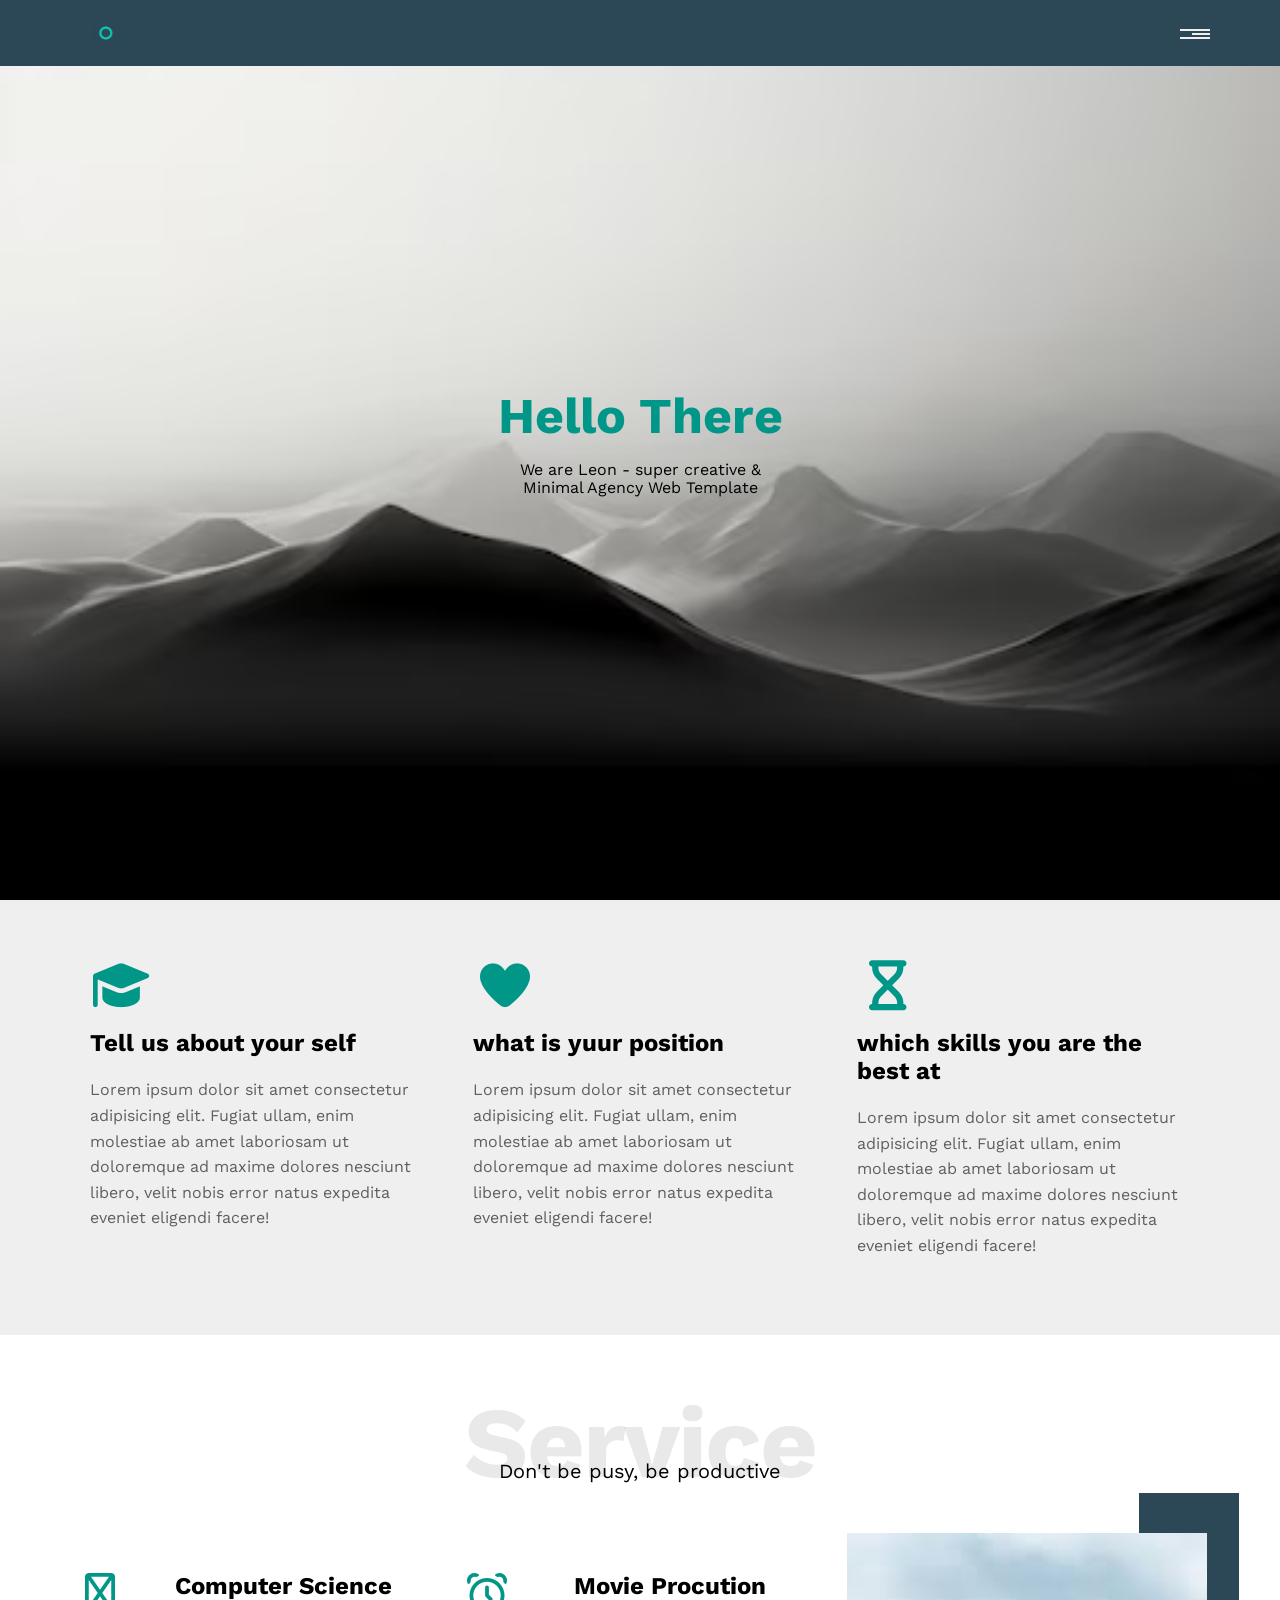
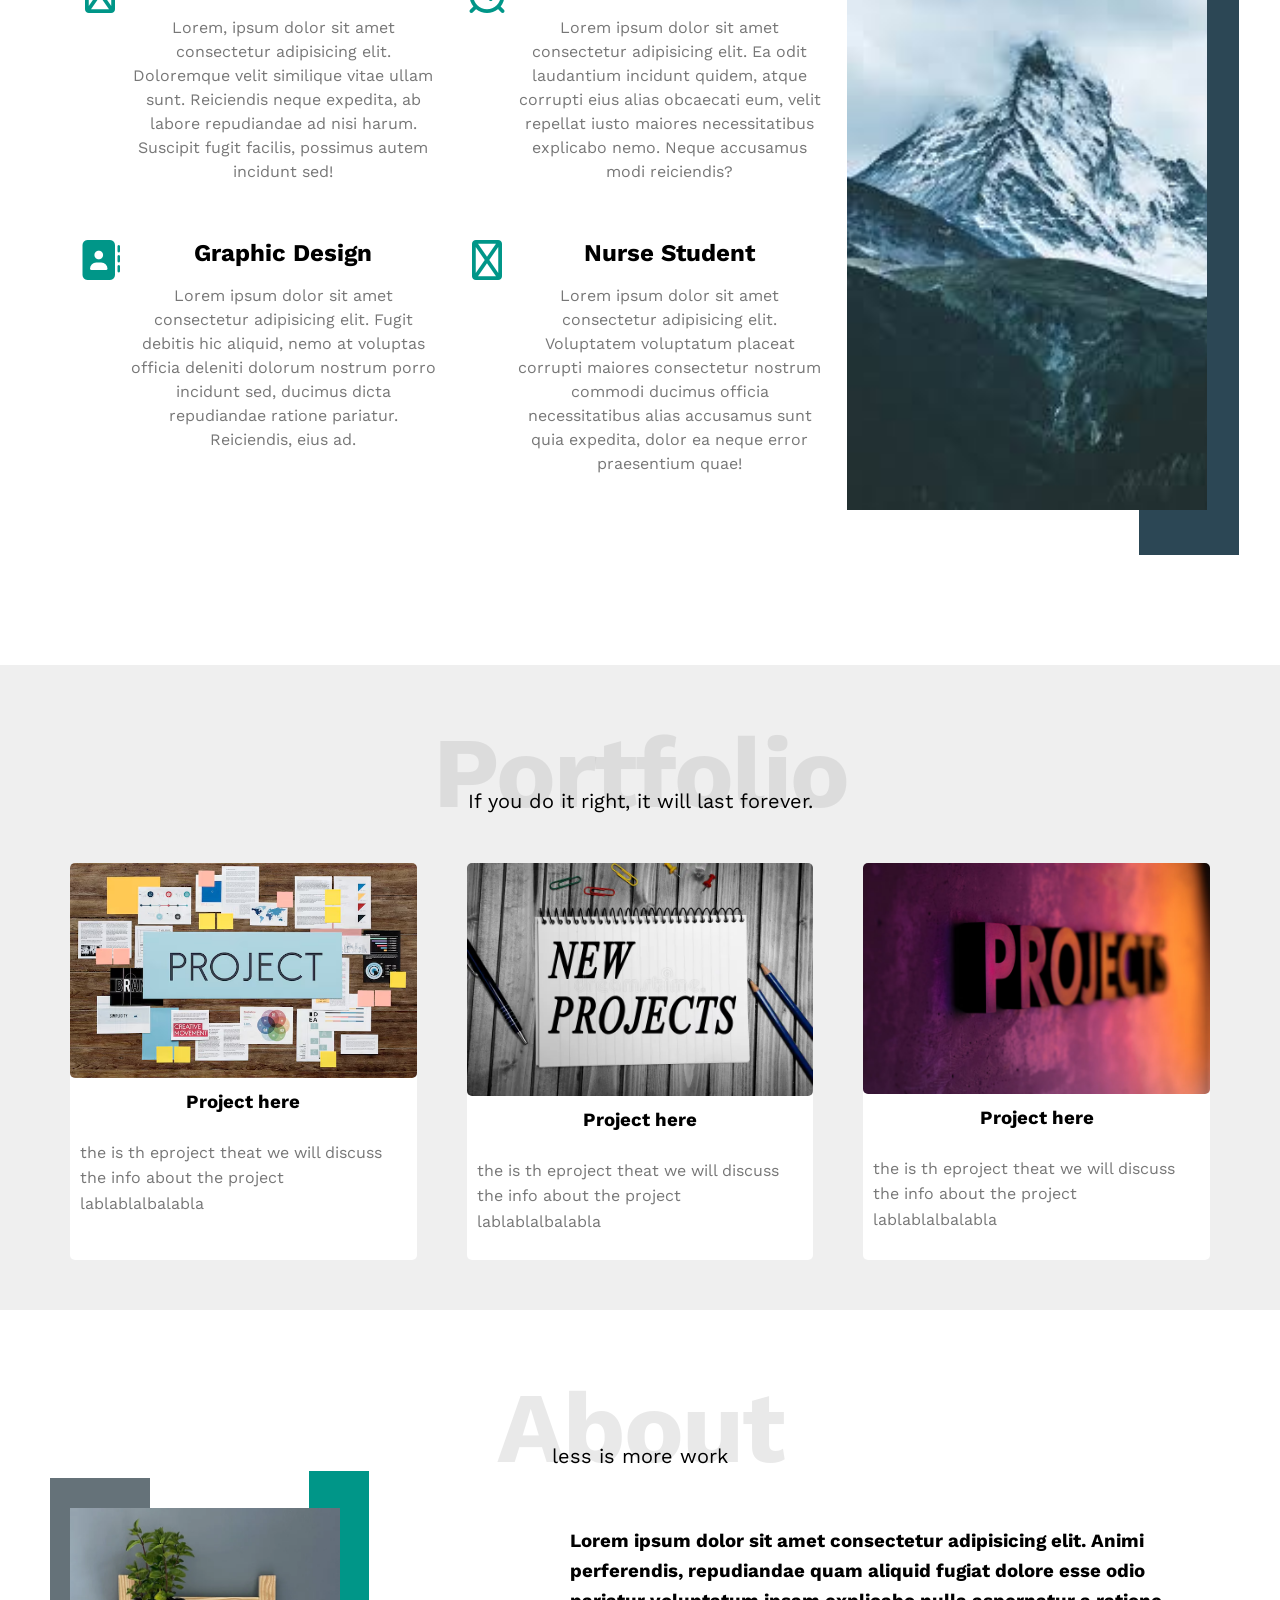
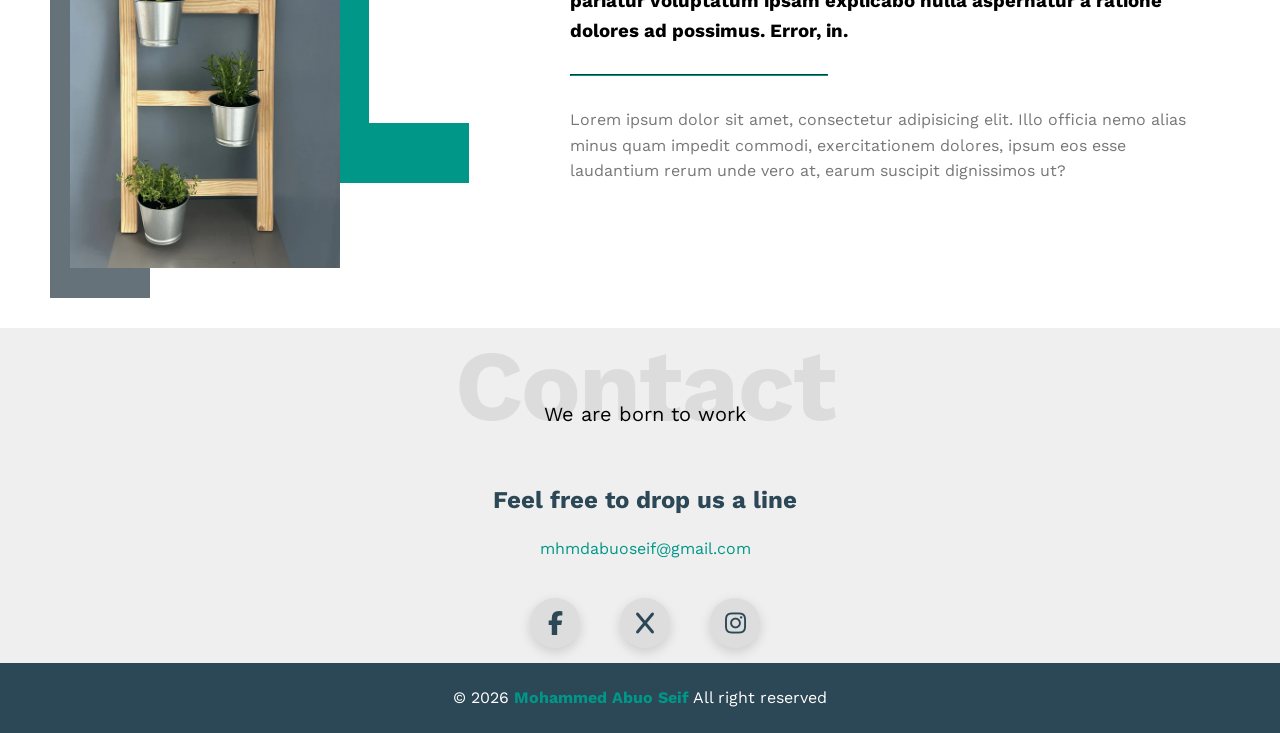
<file: index.html>
<!DOCTYPE html>
<html lang="en">
<head>
    <meta charset="UTF-8">
    <meta name="viewport" content="width=device-width, initial-scale=1.0">
    <title>Leon Template</title>
    <!-- Render All Element Normaly  -->
    <link rel="stylesheet" href="Css/normalize.css">

    <!-- Main file Css -->
     <link rel="stylesheet" href="Css/leon.css">
    
     <!-- Font Awosem -->
      <link rel="stylesheet" href="Css/all.min.css">

    <!-- Google Fonts Work Sans-->
     <link rel="preconnect" href="https://fonts.googleapis.com">
    <link rel="preconnect" href="https://fonts.gstatic.com" crossorigin>
    <link href="https://fonts.googleapis.com/css2?family=Work+Sans:ital,wght@0,100..900;1,100..900&display=swap" rel="stylesheet">

</head>
<body>
    <!-- start header -->
    <div class="header">
        <div class="container">
            <img src="Image/logo.png" alt="" class="logo">
            <div class="links">
                <span class="icon">
                    <span></span>
                    <span></span>
                    <span></span>
                </span>
                <ul>
                    <li><a href="#services">services</a></li>
                    <li><a href="#portfolio">Portfolio</a></li>
                    <li><a href="#about">About</a></li>
                    <li><a href="#contact">Contact</a></li>
                </ul>
            </div>
        </div>
    </div>
    <!-- end header -->

    <!-- Landing -->
     <div class="landing">
        <div class="intro-text">
            <h1>Hello There</h1>
            <p>We are Leon - super creative & Minimal Agency Web Template   </p>
        </div>
     </div>
     <!-- End Landing -->

     <!-- Feature -->
      <div class="feature">
        <div class="container">
            <div class="box">
                <i class="fa fa-graduation-cap" aria-hidden="true"></i>
                <h2>Tell us about your self</h2>
                <p>Lorem ipsum dolor sit amet consectetur adipisicing elit. Fugiat ullam, enim molestiae ab amet laboriosam ut doloremque ad maxime dolores nesciunt libero, velit nobis error natus expedita eveniet eligendi facere!</p>
            </div>
            <div class="box">
                <i class="fa fa-heart" aria-hidden="true"></i>
                <h2>what is yuur position</h2>
                <p>Lorem ipsum dolor sit amet consectetur adipisicing elit. Fugiat ullam, enim molestiae ab amet laboriosam ut doloremque ad maxime dolores nesciunt libero, velit nobis error natus expedita eveniet eligendi facere!</p>
            
            </div>
            <div class="box">
                <i class="fa fa-hourglass" aria-hidden="true"></i>
                <h2>which skills you are the best at </h2>
                <p>Lorem ipsum dolor sit amet consectetur adipisicing elit. Fugiat ullam, enim molestiae ab amet laboriosam ut doloremque ad maxime dolores nesciunt libero, velit nobis error natus expedita eveniet eligendi facere!</p>
            </div>
        </div>
      </div>
      <!-- end Feature -->
      
      <!-- Start Services Section -->
       <div class="services" id="services">
        <div class="container">
            <h2 class="special-header">Service</h2>
            <p>Don't be pusy, be productive</p>

            <div class="service-content">
                <div class="col">
                    <!-- start service -->
                     <div class="ser">
                        <i class="fa-sharp fa-regular fa-marker"></i>
                        <div class="text">
                            <h2>Computer Science</h2>
                            <p>Lorem, ipsum dolor sit amet consectetur adipisicing elit. Doloremque velit similique vitae ullam sunt. Reiciendis neque expedita, ab labore repudiandae ad nisi harum. Suscipit fugit facilis, possimus autem incidunt sed!</p>
                        </div>
                     </div>
                    <!-- end service -->

                     <!-- start service -->
                     <div class="ser">
                        <i class="fa-sharp-duotone fa-solid fa-address-book"></i>
                        
                        <div class="text">
                            <h2>Graphic Design</h2>
                            <p>Lorem ipsum dolor sit amet consectetur adipisicing elit. Fugit debitis hic aliquid, nemo at voluptas officia deleniti dolorum nostrum porro incidunt sed, ducimus dicta repudiandae ratione pariatur. Reiciendis, eius ad.</p>
                        </div>
                     </div>
                    <!-- end service -->
                </div>
                <div class="col">
                    <!-- start service -->
                     <div class="ser">
                        <i class="fa-sharp-duotone fa-regular fa-alarm-clock"></i>
                        <div class="text">
                            <h2>Movie Procution</h2>
                            <p>Lorem ipsum dolor sit amet consectetur adipisicing elit. Ea odit laudantium incidunt quidem, atque corrupti eius alias obcaecati eum, velit repellat iusto maiores necessitatibus explicabo nemo. Neque accusamus modi reiciendis?</p>
                        </div>
                     </div>
                    <!-- end service -->

                     <!-- start service -->
                     <div class="ser">
                        <i class="fa-slab fa-regular fa-anchor"></i>
                        <div class="text">
                            <h2>Nurse Student</h2>
                            <p>Lorem ipsum dolor sit amet consectetur adipisicing elit. Voluptatem voluptatum placeat corrupti maiores consectetur nostrum commodi ducimus officia necessitatibus alias accusamus sunt quia expedita, dolor ea neque error praesentium quae!</p>
                        </div>
                     </div>
                    <!-- end service -->
                </div>
                <div class="col image-column">
                    <div class="image">
                        <img src="Image/images.jpg" alt="">
                    </div>
                </div>
        </div>
       </div>
       </div>
      <!-- End Service Section -->

      <!-- portofolio Section -->
       <div class="portfolio" id="portfolio">
        <div class="container">
            <h2 class="special-header">Portfolio</h2>
            <p>If you do it right, it will last forever.</p>
            <div class="portfolio-content">
            <div class="card">
                <div class="imagecard">
                    <img src="Image/portfolio1.avif" alt="">
                </div>
                <div class="info">
                    <h3>Project here </h3>
                    <p>the is th eproject theat we will discuss the info about the project lablablalbalabla</p>
                </div>
            </div>
            <div class="card">
                <div class="imagecard">
                    <img src="Image/portfolio4.webp" alt="">
                </div>
                <div class="info">
                    <h3>Project here </h3>
                    <p>the is th eproject theat we will discuss the info about the project lablablalbalabla</p>
                </div>
            </div>
            <div class="card">
                <div class="imagecard">
                    <img src="Image/portfolio3.avif" alt="">
                </div>
                <div class="info">
                    <h3>Project here </h3>
                    <p>the is th eproject theat we will discuss the info about the project lablablalbalabla</p>
                </div>
            </div>
        </div>
       </div>
       </div>

      <!-- End Portfolio Section -->
       <!-- About Section -->
        <div class="about" id="about">
        <div class="container">
            <h2 class="special-header">About</h2>
            <p>less is more work</p>
            <div class="about-content">
            
                <div class="imageabout">
                    <img src="Image/indorPlanet.webp" alt="">
                </div>
                <div class="text">
                    <h3>Lorem ipsum dolor sit amet consectetur adipisicing elit. Animi perferendis, repudiandae quam aliquid fugiat dolore esse odio pariatur voluptatum ipsam explicabo nulla aspernatur a ratione dolores ad possimus. Error, in.</h3>
                    <hr>
                    <p>Lorem ipsum dolor sit amet, consectetur adipisicing elit. Illo officia nemo alias minus quam impedit commodi, exercitationem dolores, ipsum eos esse laudantium rerum unde vero at, earum suscipit dignissimos ut?</p>

                </div>
        </div>
       </div>
        <!-- End About Section -->

        <!-- Contact -->
         <div class="contact" id="contact">
            <div class="container">
              <h2 class="special-header">Contact</h2>
            <p>We are born to work</p>
            <div class="contactinfo">
                <h2 class="text">Feel free to drop us a line</h2>
                <a href="mailto:mhmdabuoseif@gmail.com?subject=portfoloi" class="link">mhmdabuoseif@gmail.com</a>
                <div class="logo">
                    <a href=""><i class="fa-brands fa-facebook-f"></i></a>
                    <a href=""><i class="fa-sharp fa-solid fa-x"></i></a>
                    <a href=""><i class="fa-brands fa-instagram"></i></a>
                </div>
            </div>
            </div>
         </div>
         <!-- End About -->

         <!-- footer -->
          <div class="footer">
            <p>
            &copy 2026 <span>Mohammed Abuo Seif</span> All right reserved
          </p>
          </div>
          <!-- end footer -->



          <!-- js file -->
           <script src="js/main.js"></script>
</body>
</html>
</file>
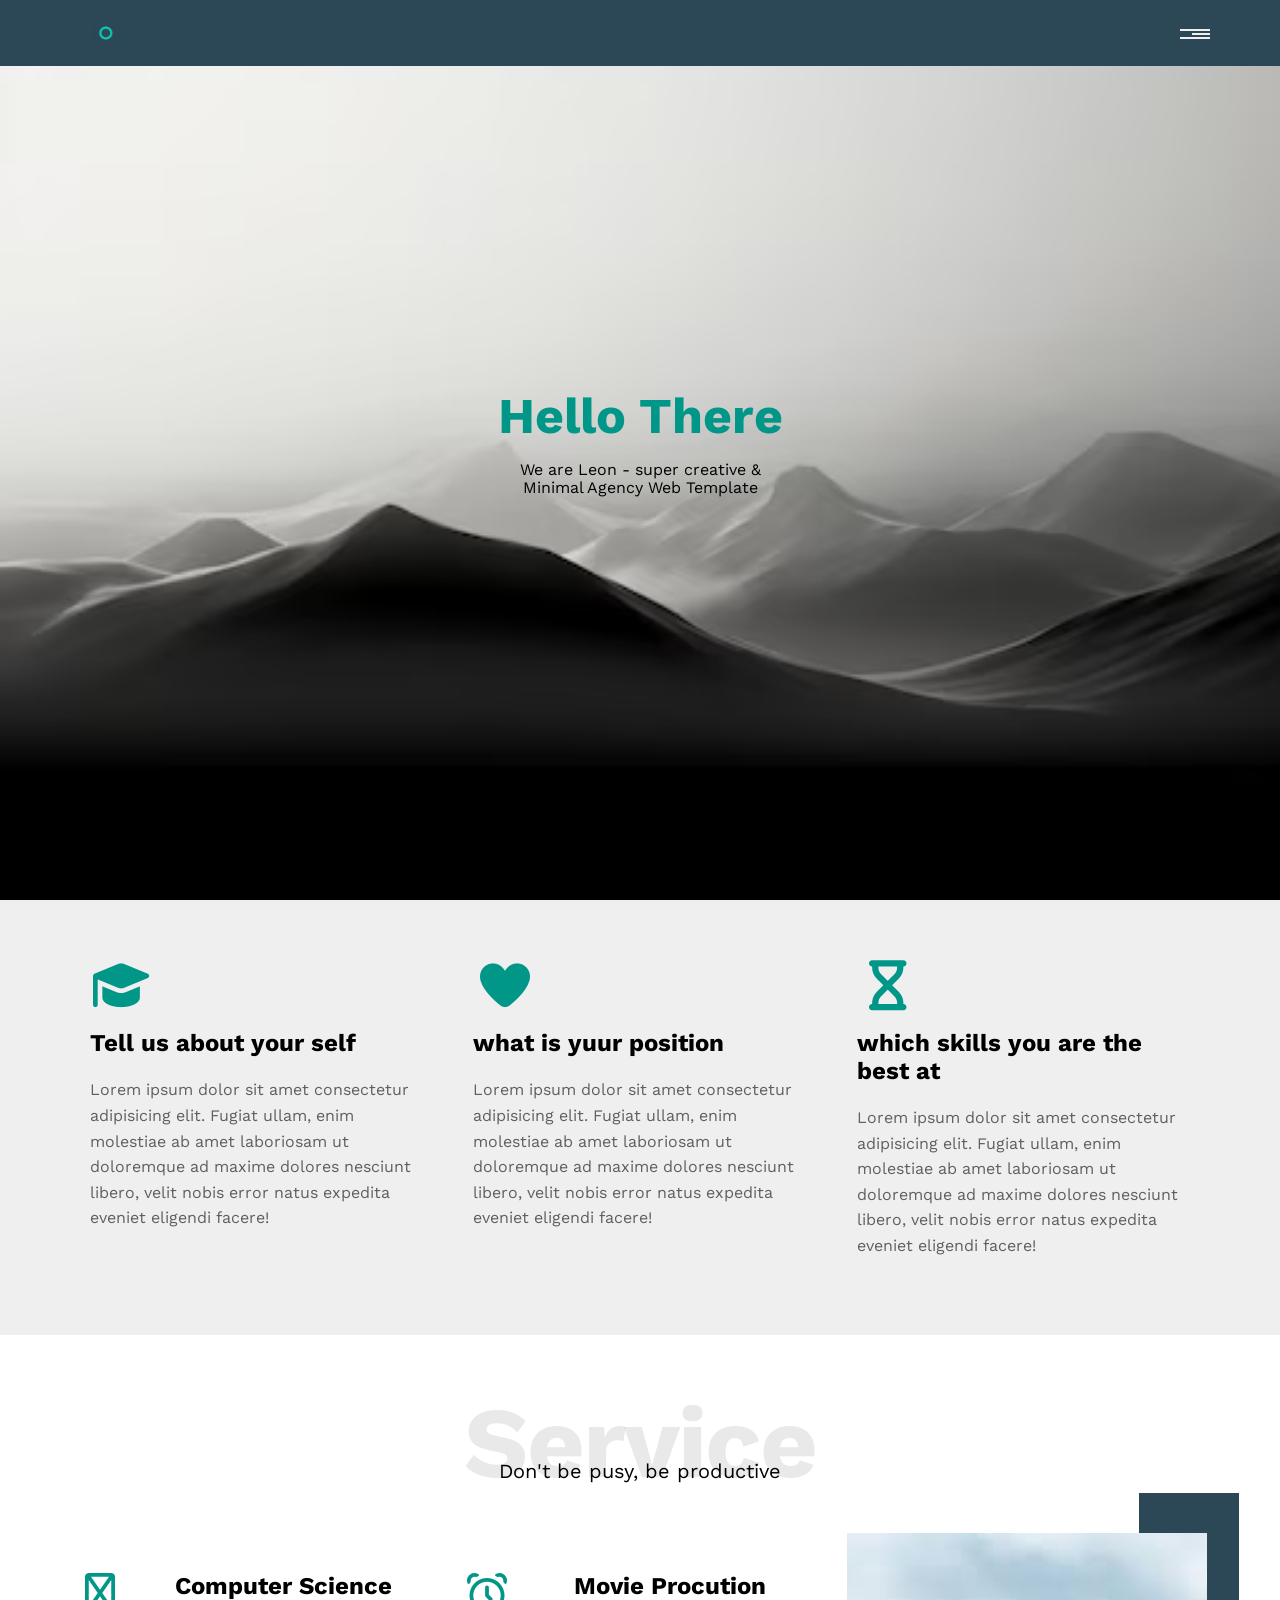
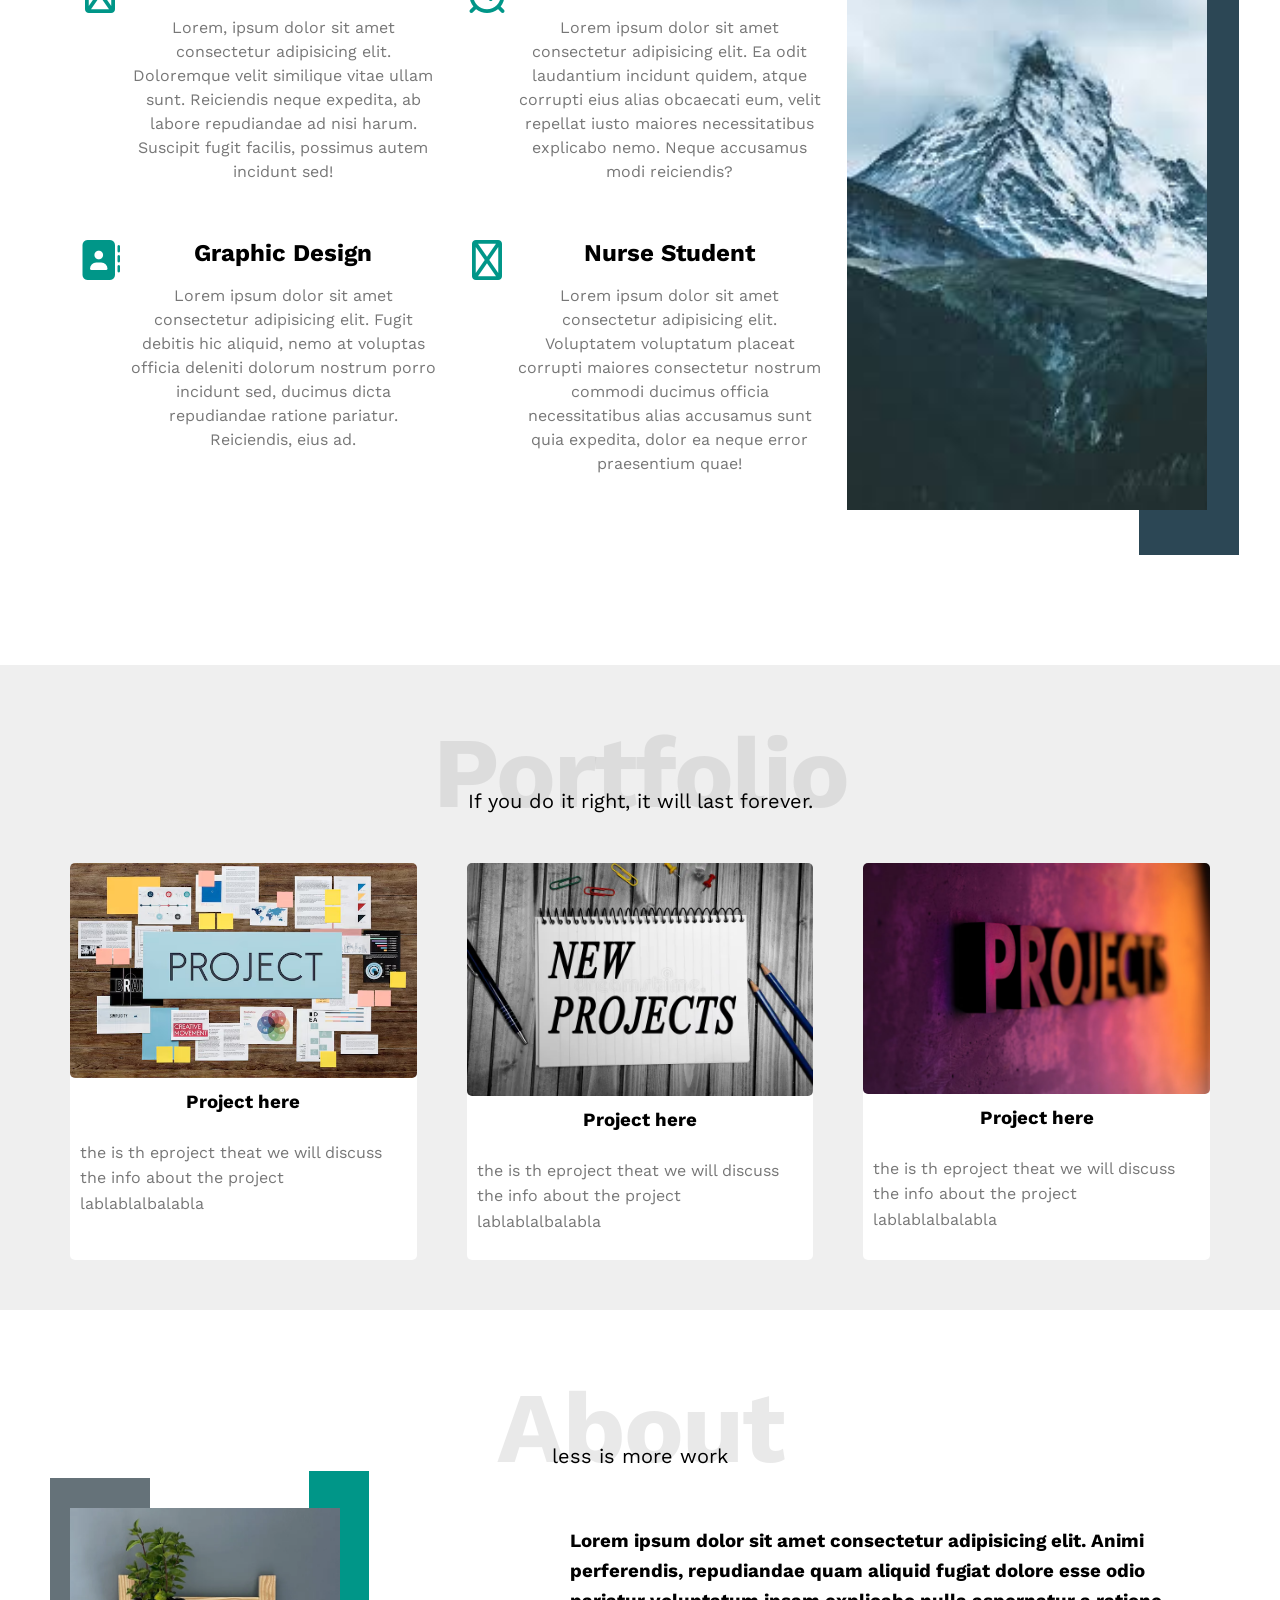
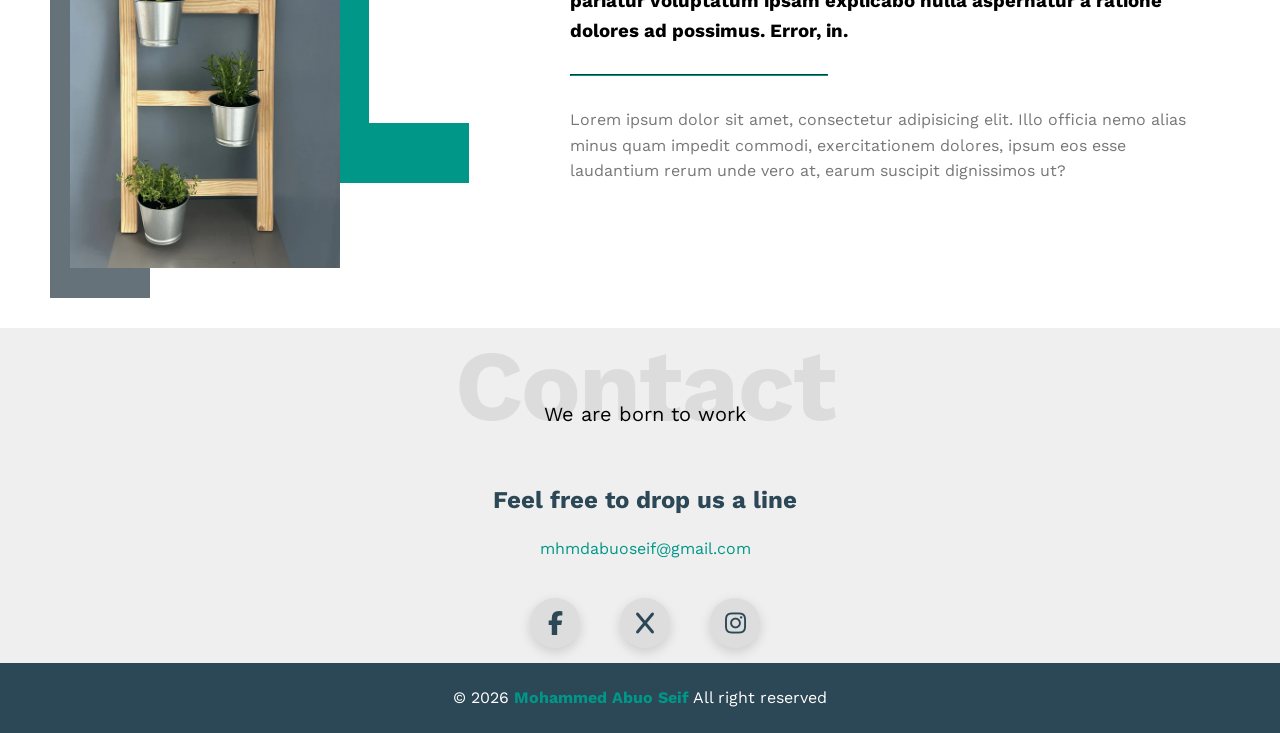
<file: Html/index.html>
<!DOCTYPE html>
<html lang="en">
<head>
    <meta charset="UTF-8">
    <meta name="viewport" content="width=device-width, initial-scale=1.0">
    <title>Leon Template</title>
    <!-- Render All Element Normaly  -->
    <link rel="stylesheet" href="../Css/normalize.css">

    <!-- Main file Css -->
     <link rel="stylesheet" href="../Css/leon.css">
    
     <!-- Font Awosem -->
      <link rel="stylesheet" href="../Css/all.min.css">

    <!-- Google Fonts Work Sans-->
     <link rel="preconnect" href="https://fonts.googleapis.com">
    <link rel="preconnect" href="https://fonts.gstatic.com" crossorigin>
    <link href="https://fonts.googleapis.com/css2?family=Work+Sans:ital,wght@0,100..900;1,100..900&display=swap" rel="stylesheet">

</head>
<body>
    <!-- start header -->
    <div class="header">
        <div class="container">
            <img src="../Image/logo.png" alt="" class="logo">
            <div class="links">
                <span class="icon">
                    <span></span>
                    <span></span>
                    <span></span>
                </span>
                <ul>
                    <li><a href="#services">services</a></li>
                    <li><a href="#portfolio">Portfolio</a></li>
                    <li><a href="#about">About</a></li>
                    <li><a href="#contact">Contact</a></li>
                </ul>
            </div>
        </div>
    </div>
    <!-- end header -->

    <!-- Landing -->
     <div class="landing">
        <div class="intro-text">
            <h1>Hello There</h1>
            <p>We are Leon - super creative & Minimal Agency Web Template   </p>
        </div>
     </div>
     <!-- End Landing -->

     <!-- Feature -->
      <div class="feature">
        <div class="container">
            <div class="box">
                <i class="fa fa-graduation-cap" aria-hidden="true"></i>
                <h2>Tell us about your self</h2>
                <p>Lorem ipsum dolor sit amet consectetur adipisicing elit. Fugiat ullam, enim molestiae ab amet laboriosam ut doloremque ad maxime dolores nesciunt libero, velit nobis error natus expedita eveniet eligendi facere!</p>
            </div>
            <div class="box">
                <i class="fa fa-heart" aria-hidden="true"></i>
                <h2>what is yuur position</h2>
                <p>Lorem ipsum dolor sit amet consectetur adipisicing elit. Fugiat ullam, enim molestiae ab amet laboriosam ut doloremque ad maxime dolores nesciunt libero, velit nobis error natus expedita eveniet eligendi facere!</p>
            
            </div>
            <div class="box">
                <i class="fa fa-hourglass" aria-hidden="true"></i>
                <h2>which skills you are the best at </h2>
                <p>Lorem ipsum dolor sit amet consectetur adipisicing elit. Fugiat ullam, enim molestiae ab amet laboriosam ut doloremque ad maxime dolores nesciunt libero, velit nobis error natus expedita eveniet eligendi facere!</p>
            </div>
        </div>
      </div>
      <!-- end Feature -->
      
      <!-- Start Services Section -->
       <div class="services" id="services">
        <div class="container">
            <h2 class="special-header">Service</h2>
            <p>Don't be pusy, be productive</p>

            <div class="service-content">
                <div class="col">
                    <!-- start service -->
                     <div class="ser">
                        <i class="fa-sharp fa-regular fa-marker"></i>
                        <div class="text">
                            <h2>Computer Science</h2>
                            <p>Lorem, ipsum dolor sit amet consectetur adipisicing elit. Doloremque velit similique vitae ullam sunt. Reiciendis neque expedita, ab labore repudiandae ad nisi harum. Suscipit fugit facilis, possimus autem incidunt sed!</p>
                        </div>
                     </div>
                    <!-- end service -->

                     <!-- start service -->
                     <div class="ser">
                        <i class="fa-sharp-duotone fa-solid fa-address-book"></i>
                        
                        <div class="text">
                            <h2>Graphic Design</h2>
                            <p>Lorem ipsum dolor sit amet consectetur adipisicing elit. Fugit debitis hic aliquid, nemo at voluptas officia deleniti dolorum nostrum porro incidunt sed, ducimus dicta repudiandae ratione pariatur. Reiciendis, eius ad.</p>
                        </div>
                     </div>
                    <!-- end service -->
                </div>
                <div class="col">
                    <!-- start service -->
                     <div class="ser">
                        <i class="fa-sharp-duotone fa-regular fa-alarm-clock"></i>
                        <div class="text">
                            <h2>Movie Procution</h2>
                            <p>Lorem ipsum dolor sit amet consectetur adipisicing elit. Ea odit laudantium incidunt quidem, atque corrupti eius alias obcaecati eum, velit repellat iusto maiores necessitatibus explicabo nemo. Neque accusamus modi reiciendis?</p>
                        </div>
                     </div>
                    <!-- end service -->

                     <!-- start service -->
                     <div class="ser">
                        <i class="fa-slab fa-regular fa-anchor"></i>
                        <div class="text">
                            <h2>Nurse Student</h2>
                            <p>Lorem ipsum dolor sit amet consectetur adipisicing elit. Voluptatem voluptatum placeat corrupti maiores consectetur nostrum commodi ducimus officia necessitatibus alias accusamus sunt quia expedita, dolor ea neque error praesentium quae!</p>
                        </div>
                     </div>
                    <!-- end service -->
                </div>
                <div class="col image-column">
                    <div class="image">
                        <img src="../Image/images.jpg" alt="">
                    </div>
                </div>
        </div>
       </div>
       </div>
      <!-- End Service Section -->

      <!-- portofolio Section -->
       <div class="portfolio" id="portfolio">
        <div class="container">
            <h2 class="special-header">Portfolio</h2>
            <p>If you do it right, it will last forever.</p>
            <div class="portfolio-content">
            <div class="card">
                <div class="imagecard">
                    <img src="../Image/portfolio1.avif" alt="">
                </div>
                <div class="info">
                    <h3>Project here </h3>
                    <p>the is th eproject theat we will discuss the info about the project lablablalbalabla</p>
                </div>
            </div>
            <div class="card">
                <div class="imagecard">
                    <img src="../Image/portfolio4.webp" alt="">
                </div>
                <div class="info">
                    <h3>Project here </h3>
                    <p>the is th eproject theat we will discuss the info about the project lablablalbalabla</p>
                </div>
            </div>
            <div class="card">
                <div class="imagecard">
                    <img src="../Image/portfolio3.avif" alt="">
                </div>
                <div class="info">
                    <h3>Project here </h3>
                    <p>the is th eproject theat we will discuss the info about the project lablablalbalabla</p>
                </div>
            </div>
        </div>
       </div>
       </div>

      <!-- End Portfolio Section -->
       <!-- About Section -->
        <div class="about" id="about">
        <div class="container">
            <h2 class="special-header">About</h2>
            <p>less is more work</p>
            <div class="about-content">
            
                <div class="imageabout">
                    <img src="../Image/indorPlanet.webp" alt="">
                </div>
                <div class="text">
                    <h3>Lorem ipsum dolor sit amet consectetur adipisicing elit. Animi perferendis, repudiandae quam aliquid fugiat dolore esse odio pariatur voluptatum ipsam explicabo nulla aspernatur a ratione dolores ad possimus. Error, in.</h3>
                    <hr>
                    <p>Lorem ipsum dolor sit amet, consectetur adipisicing elit. Illo officia nemo alias minus quam impedit commodi, exercitationem dolores, ipsum eos esse laudantium rerum unde vero at, earum suscipit dignissimos ut?</p>

                </div>
        </div>
       </div>
        <!-- End About Section -->

        <!-- Contact -->
         <div class="contact" id="contact">
            <div class="container">
              <h2 class="special-header">Contact</h2>
            <p>We are born to work</p>
            <div class="contactinfo">
                <h2 class="text">Feel free to drop us a line</h2>
                <a href="mailto:mhmdabuoseif@gmail.com?subject=portfoloi" class="link">mhmdabuoseif@gmail.com</a>
                <div class="logo">
                    <a href=""><i class="fa-brands fa-facebook-f"></i></a>
                    <a href=""><i class="fa-sharp fa-solid fa-x"></i></a>
                    <a href=""><i class="fa-brands fa-instagram"></i></a>
                </div>
            </div>
            </div>
         </div>
         <!-- End About -->

         <!-- footer -->
          <div class="footer">
            <p>
            &copy 2026 <span>Mohammed Abuo Seif</span> All right reserved
          </p>
          </div>
          <!-- end footer -->
</body>
</html>
</file>
<file: Css/leon.css>
:root{
    --maincolor:#009688;
    --secondary-color : #2c4755;
}

*{
    box-sizing: border-box;
}

body {
    font-family: "work sans" , "sans serif";    
}

::selection{
    background-color: var(--maincolor);
    color: white;
}
html{
    scroll-behavior: smooth;
    
}
/* width */
::-webkit-scrollbar {
  width: 9px;
  /* height: 10px; horizontal scrollbar */
}

/* track */
::-webkit-scrollbar-track {
  background: var(--secondary-color);
}

/* thumb */
::-webkit-scrollbar-thumb {
    background: var(--maincolor);
    border-radius: 6px;
}


.container{
    padding: 0px 15px;
    margin: 0px auto;
}
@media (min-width : 768px) {
    .container{
        width: 750px;
    }
}
@media (min-width : 992px) {
    .container{
        width: 970px;
    }
}
@media (min-width : 1200px) {
    .container{
        width: 1170px;
    }
}

/* start component */
.special-header{
    font-size: 100px;
    color: #9e9e9e3b;
    margin: 0 auto;
    text-align: center;
    letter-spacing: -2px;
}
.special-header + p{
    font-size: 20px;
    text-align: center;
    margin-top: -40px;
}
@media (max-width:786px) {
.special-header{
    font-size: 80px;
    color: #9e9e9e3b;
    margin: 0 auto;
    text-align: center;
    letter-spacing: -5px;

}
.special-header + p{
    font-size: 10px;
    text-align: center;
    margin-top: -20px;
}
}

/* end component */
/* header  */
.header {
    padding: 20px;
    width: 100%;
    position: fixed;
    top: 0px;
    left: 0px;
    background-color: var(--secondary-color);
    z-index: 5;
}

.header .container {
    display: flex;
    justify-content: space-between;
    align-items: center;
}
.header .logo {
    width: 65px;
}
.header .links {
    position: relative;
}
.header .links .icon {
    width: 30px;
    display: flex;
    flex-wrap: wrap;
    justify-content: flex-end;
}
.icon span{
    width: 100%;
    height: 2px;
    background-color: #efefef;
    margin-top: 2px;
}
.icon span:nth-child(2){
    width: 60%;
    transition: .3s;
}
.header .links:hover .icon span:nth-child(2){
    width: 100%;
}

.header .links ul{
    position: absolute;
    list-style: none;
    background-color: #eee;
    padding: 0;
    margin: 0;
    min-width: 150px;
    top: calc(100% + 10px);
    right: 0;
    border-radius: 2px;
    display: none;
    z-index: 1;
}
/* .header .links:hover ul{
    display: block;
} */
.header .links ul::before{
    content: "";
    position: absolute;
    border: 10px solid;
    border-color:transparent transparent #eee transparent;
    top: -18px;
    right: 5px;
}
.header .links ul li a {
    display: block;
    padding: 15px;
    text-decoration: none;
    color: #333;
    transition: .3s;
}
.header .links ul li a:hover{
    transform: translateX(10px);
    font-weight: bold;
} 
.header .links ul li:not(:last-child){
   border-bottom: 1px solid #333;
}
/* End Header */

/* Start Landing */
.landing{
    background-image: url(../Image/mountain.avif);
    height: 100vh;
    background-size: cover;
    margin: 0;
    position: relative;
}
.landing .intro-text{
    position: absolute;
    top: 50%;
    left: 50%;
    transform: translate(-50% ,-50%);
    text-align: center;
    width: 100%;
    max-width: 300px;
}
.landing .intro-text h1{
    margin: 0;
    color: var(--maincolor);
    font-size: 50px;
}


/* Feature Section */
.feature {
    background-color: #efefef;
    padding: 40px;
}
.feature .container{
    display: grid;
    grid-template-columns:  repeat(auto-fill , minmax(300px , 1fr));
    grid-gap: 10px;
}
.feature .box{
    padding: 20px;
    background-color: #efefef;
}
.feature .box i {
    font-size: 50px;
    color: var(--maincolor);
}
.feature .box h2{
    font-weight: bolder;
}
.feature .box p {
    opacity: 0.6;
    line-height: 1.6;
}


/* Services Section */
.services{
    padding: 50px 0px ;
}
.services .service-content{
    margin-top: 50px;
    display: grid;
    grid-template-columns:  repeat(auto-fill , minmax(300px , 1fr));
    grid-gap: 20px;
    text-align: center;
}
.services .ser {
    display: flex;
    margin-top: 40px;
}
@media (max-width: 767px) {
    .services .ser {
        flex-direction: column;
        text-align: center;
        align-items: center;
    }
}
.services .ser i {
    color: var(--maincolor);
    flex-basis: 60px;
    font-size: 40px;
}
.services .ser .text {
    flex:1 ;
}
.services .ser .text h2 {
    margin :0 0 10px ;
}
.services .ser .text p {
    line-height: 1.5;
    color: #777;
    font-weight: 400;
}
.services .image {
    position: relative;
    text-align: center;
}
.services .image::before{
    content: "";
    position: absolute;
    width: 100px;
    background: var(--secondary-color);
    top:-40px;
    right: -29px;
    height: calc(100% + 80px);
    z-index: -1;
}
@media (max-width:1199px) {
    .image-column{
        display: none;
    }
     .services .service-content {
        grid-template-columns: repeat(2, minmax(300px, 1fr));
    }
}
@media (max-width:767px) {
    .image-column{
        display: none;
    }
     .services .service-content {
        grid-template-columns: repeat(1, minmax(300px, 1fr));
    }
}
.services .image img {
    width: 360px;
}


/* Portfoloi Section */
.portfolio{
    padding: 50px 0px ;
    background-color: #efefef;
    margin-top: 100px;
}
.portfolio .portfolio-content{
    margin-top: 50px;
    display: grid;
    grid-template-columns:  repeat(auto-fill , minmax(300px , 1fr));
    grid-gap: 50px;
    text-align: center;
}
@media (max-width: 768px) {
   .portfolio .portfolio-content{
    margin: 60px 30px;
    display: grid;
    grid-template-columns:  repeat(1 , minmax(180px , 1fr));

} 
}
.portfolio .card{
    background-color: white;
    transition: .6s;
    border-radius: 5px;
}
.portfolio .card:hover{
    transform: scale(1.05) translateY(-4px);
      box-shadow: 0 10px 30px rgba(0, 0, 0, 0.2);


}
.portfolio .card img {
    max-width : 100%;
    transition: .3s;
    border-radius: 5px;
}
.portfolio .card .imagecard{
    overflow: hidden;
}
.portfolio .card .imagecard:hover img{
  transform: rotate(4deg) scale(1.3);
}

.portfolio .card h3 {
    margin: 10px 0 0;
}
.portfolio .card p {
    padding: 10px;
    color: #777;
    text-align: left;
    line-height: 1.6;
}

/* About Section */
.about {
    margin-top: 60px;
}
.about-content{
    margin-top: 40px;
    display: flex;
    justify-content: space-between;
}

.about .imageabout {
    /* max-width: 100%; */
    height: 360px;
    position: relative;
    z-index: 2;
}
.about .imageabout img {
    height: 100%;
    position: relative;
    z-index: 2;
}
.about .imageabout::before{    
    content: "";
    position: absolute;
    width: 100px;
    background-color: #657279;
    height: calc(100% + 60px);
    top: -30px;
    left: -20px;
    z-index: 1;
}
.about .imageabout::after{
    content: "";
    position: absolute;
    width: 100px;
    height: 70%;
    border-left: 60px solid var(--maincolor);
    border-bottom: 60px solid var(--maincolor);
    top: -37px;
    right: -129px;
    z-index: 1;

}
.about .text{
    flex-basis: calc(100% - 500px );
    line-height: 1.6;
}
.about .text p {
    color: #777;
}
.about .text hr {
    width: 40%;
    border-color:var(--maincolor);
    display: inline-block;
    
}
@media (max-width: 767px) {
    .about-content{
        flex-direction: column;
        text-align: center;
        justify-content: center;
        align-items: center;
        margin-top: 80px;
    }
    .about .imageabout{
        height: 160px;
    }
    .about .imageabout::before{    
    width: 60px;
}
.about .imageabout::after{
    width: 80px;
    height: 70%;
    top: -38px;
    right: -91px;
}
.about .text {
    margin-top: 30px;
}
}


/* Contact Section */
.contact{
    margin-top: 60px;
    padding: 0px 60px;
    background-color: #efefef;
}
.contactinfo{
    text-align: center;
    padding: 15px;
}
.contact .logo{
    margin-top: 40px;
    display: flex;
    justify-content: center;
    gap: 40px;
}
.contact .logo a {
    color: var(--secondary-color);
    text-decoration: none;
    transition: .4s;
    font-size: 1.5rem;
}
.contact .logo a:hover {
    transform: scale(1.18);
    color: var(--maincolor);
}
.contact i {
    background-color: #9e9e9e3b;
    border-radius: 50%;
    width: 50px;
    height: 50px;
    display: flex;
    justify-content: center;
    align-items: center;
    box-shadow: 0 4px 12px rgba(0,0,0,0.15);
    
}
h2.text {
    color: var(--secondary-color);
    font-size: 1.5em;
    text-align: center;

}
.contact .link {
    color: var(--maincolor);
    text-decoration: none;
    /* font-size: 1.3em; */
    display: block;
    text-align: center;
}

/* Start footer */

.footer {
    background-color: var(--secondary-color);
    color: white;
    display: flex;
    justify-content: center;
    padding: 10px;
}
.footer span {
    color: var(--maincolor);
    font-weight: bolder;
}
</file>
